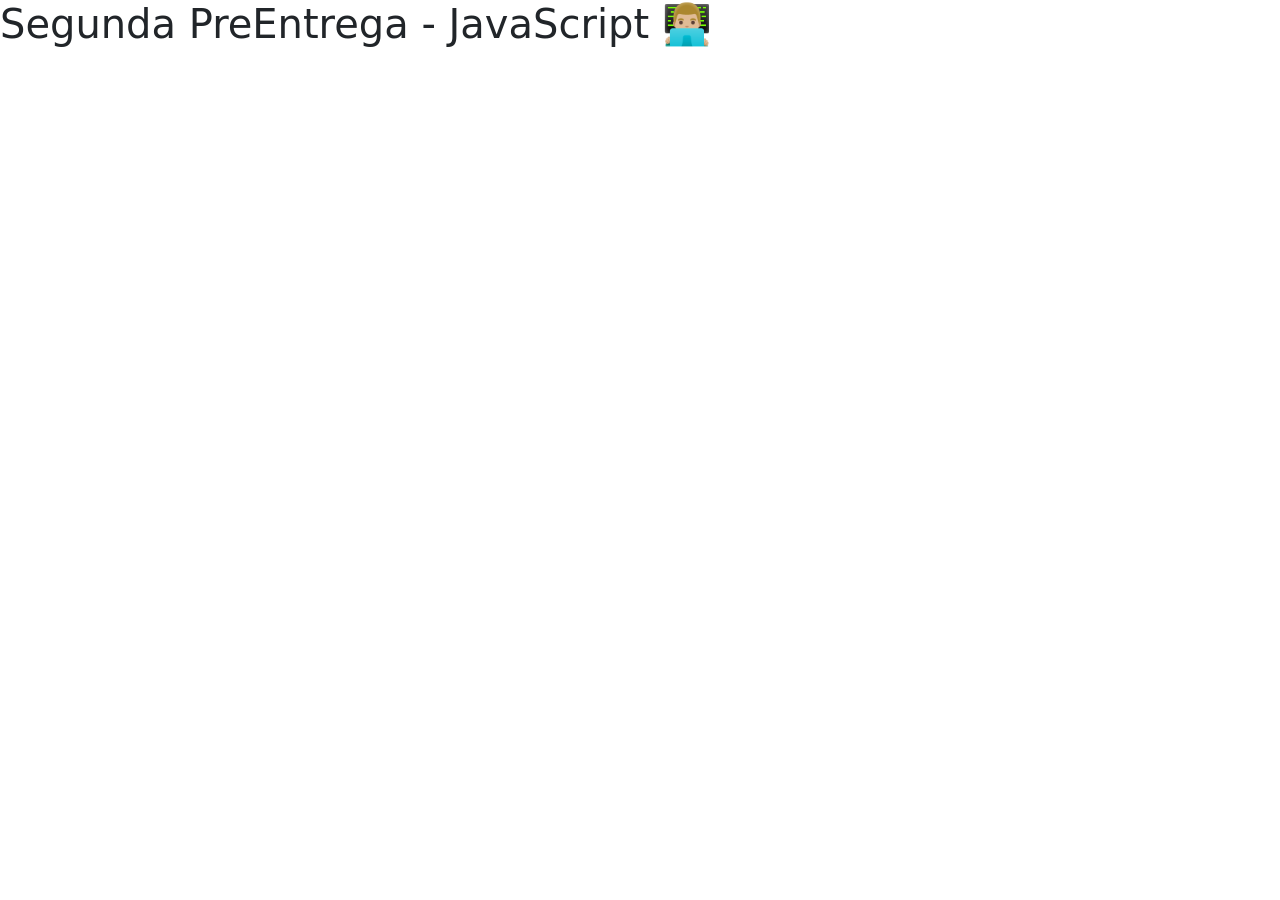
<file: index.html>
<!DOCTYPE html>
<html lang="en">
<head>
    <meta charset="UTF-8">
    <meta name="viewport" content="width=device-width, initial-scale=1.0">
    <link href="https://cdn.jsdelivr.net/npm/bootstrap@5.3.3/dist/css/bootstrap.min.css" rel="stylesheet" integrity="sha384-QWTKZyjpPEjISv5WaRU9OFeRpok6YctnYmDr5pNlyT2bRjXh0JMhjY6hW+ALEwIH" crossorigin="anonymous">
    <title>Segunda Pre Entrega - JavaScript - CoderHouse</title>
</head>
<body>
    <h1>Segunda PreEntrega - JavaScript 👨🏼‍💻</h1>
    
    <script src="https://cdn.jsdelivr.net/npm/bootstrap@5.3.3/dist/js/bootstrap.bundle.min.js" integrity="sha384-YvpcrYf0tY3lHB60NNkmXc5s9fDVZLESaAA55NDzOxhy9GkcIdslK1eN7N6jIeHz" crossorigin="anonymous"></script>
    <script src="clientes.js"></script>
    <script src="codigo.js"></script>

</body>
</html>
</file>
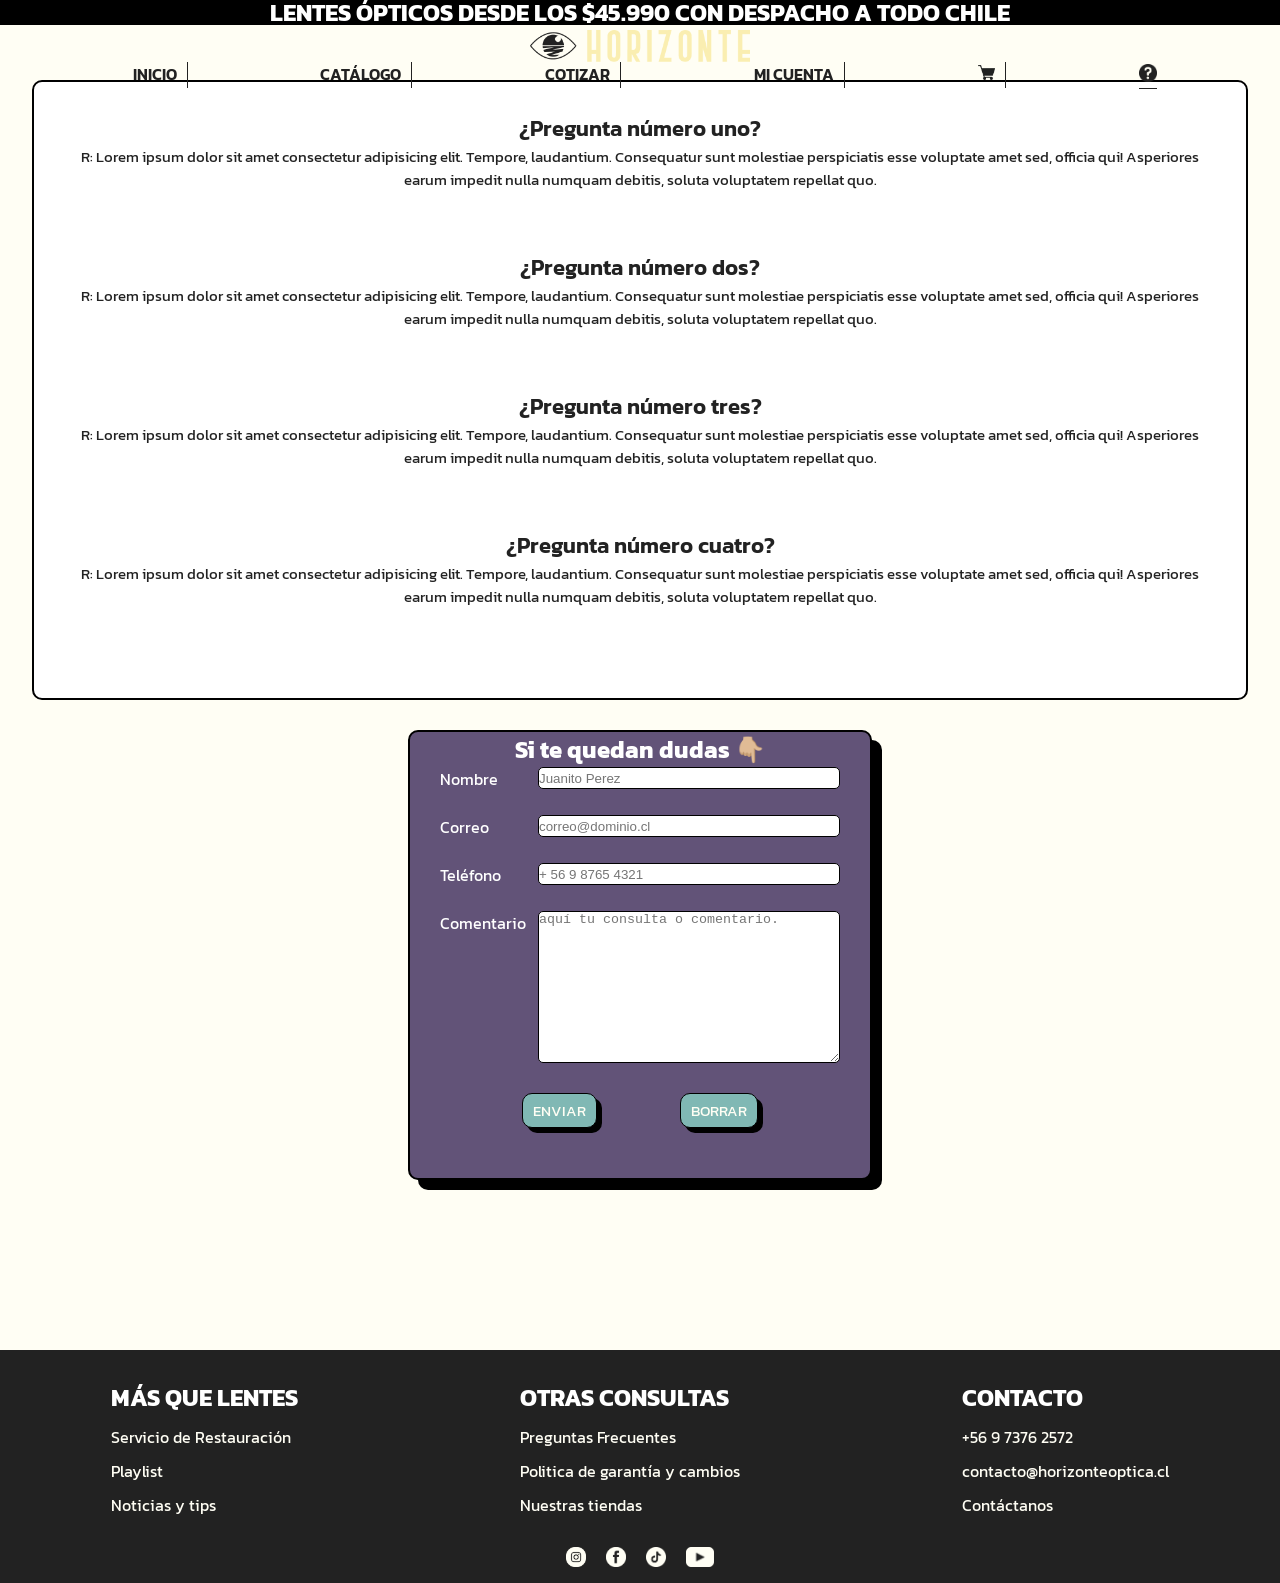
<file: pages/ayuda.html>
<!DOCTYPE html>
<html lang="en">
<head>
    <meta charset="UTF-8">
    <meta name="viewport" content="width=device-width, initial-scale=1.0">

    <title>Ópticas Horizonte - Catálogo</title>

    <link rel="shorcut icon" href ="../icons/ojoamarillo_favicon.png">
    <link rel="preconnect" href="https://fonts.googleapis.com">
    <link rel="preconnect" href="https://fonts.gstatic.com" crossorigin>
    <link href="https://fonts.googleapis.com/css2?family=Kanit:ital,wght@0,100;0,200;0,300;0,400;0,500;0,600;0,700;0,800;0,900;1,100;1,200;1,300;1,400;1,500;1,600;1,700;1,800;1,900&display=swap" rel="stylesheet">
    <link rel="stylesheet" href="../css/styles-ayuda.css">

</head>
<body>

    <header class="header">
        <div class="bannerOferta">
            <h1>LENTES ÓPTICOS DESDE LOS $45.990 CON DESPACHO A TODO CHILE</h1>
        </div>

        <div  class="bannerMenu"> 
            <a href="#" class="logoHeader">     
                <img src="../images/brand/horizonte_blackyellow.png" alt="">
            </a>
            <ul class="headerMenu">
                <li><a href="../index.html">INICIO</a></li>
                <li><a href="./catalogo.html">CATÁLOGO</a> </li>
                <li><a href="./cotizar.html">COTIZAR</a>  </li>
                <li><a href="./miCuenta.html">MI CUENTA</a></li>
                <li><a href="#" class="iconoCarrito">
                    <img src="../icons/carritoEeireblac.png" alt="">
                    </a>    </li>
                <li><a href="#" class="iconoAyuda currentPage">
                    <img src="../icons/helpIconBold.png" alt="">
                    </a></li>
            </ul>
        </div>
    </header>


    <main>
        <section class="sectionPregFrec">
            <article>
                <header>
                    ¿Pregunta número uno?
                </header>
                <p>
                    R: Lorem ipsum dolor sit amet consectetur adipisicing elit. Tempore, laudantium. Consequatur sunt molestiae perspiciatis esse voluptate amet sed, officia qui! Asperiores earum impedit nulla numquam debitis, soluta voluptatem repellat quo.
                </p>
            </article>
            <article>
                <header>
                    ¿Pregunta número dos?
                </header>
                <p>
                    R: Lorem ipsum dolor sit amet consectetur adipisicing elit. Tempore, laudantium. Consequatur sunt molestiae perspiciatis esse voluptate amet sed, officia qui! Asperiores earum impedit nulla numquam debitis, soluta voluptatem repellat quo.
                </p>
            </article>
            <article>
                <header>
                    ¿Pregunta número tres?
                </header>
                <p>
                    R: Lorem ipsum dolor sit amet consectetur adipisicing elit. Tempore, laudantium. Consequatur sunt molestiae perspiciatis esse voluptate amet sed, officia qui! Asperiores earum impedit nulla numquam debitis, soluta voluptatem repellat quo.
                </p>
            </article>
            <article>
                <header>
                    ¿Pregunta número cuatro?
                </header>
                <p>
                    R: Lorem ipsum dolor sit amet consectetur adipisicing elit. Tempore, laudantium. Consequatur sunt molestiae perspiciatis esse voluptate amet sed, officia qui! Asperiores earum impedit nulla numquam debitis, soluta voluptatem repellat quo.
                </p>
            </article>
        </section>
        <section class="sectionContacto">
            <form action="">
                <h2>Si te quedan dudas 👇🏼</h2>
                <section class="formularioContacto">   
                        <div><label for="name">Nombre</label>
                        <input type="text" name="userName" placeholder="Juanito Perez" required></div>
                        <br>
                        <div><label for="mail">Correo</label>
                        <input type="email" name="mail" placeholder="correo@dominio.cl" required></div>
                        <br>
                        <div><label for="tel">Teléfono</label>
                            <input type="tel" name="tel" placeholder="+ 56 9 8765 4321" required></div>
                        <br>
                        <div><label for="comment">Comentario</label>
                        <textarea name="textarea" rows="10" cols="50" placeholder="aquí tu consulta o comentario." required></textarea></div>
                </section>
                <section class="formBotones">
                    <input type="submit" value="ENVIAR" class="btn">
                    <input type="reset" value="BORRAR" class="btn">
                </section>
            </form>
        </section>

    </main>

    <footer>
        <section class="footerOptions">
            <section class="sectionMasQueLentes">
                <h2>MÁS QUE LENTES</h2>
                <ul class="footerList listMasQueLentes">
                    <li><a href="#">Servicio de Restauración</a></li>
                    <li><a href="#">Playlist</a></li>
                    <li><a href="#">Noticias y tips</a></li>
                </ul>
            </section>
            <section class="sectionOtrasConsultas">
                <h2>OTRAS CONSULTAS</h2>
                <ul class="footerList listOtrasConsultas">
                    <li><a href="#">Preguntas Frecuentes</a></li>
                    <li><a href="#">Politica de garantía y cambios</a></li>
                    <li><a href="#">Nuestras tiendas</a></li>
                </ul>
            </section>
            <section class="sectionContacto">
                <h2>CONTACTO</h2>
                <ul class="footerList listContacto">
                    <li><a href="">+56 9 7376 2572</a></li>
                    <li><a href="">contacto@horizonteoptica.cl</a></li>
                    <li><a href="">Contáctanos</a></li>
                </ul>
            </section>
        </section>
        <section class="bannerFinal">
            <li><ul class="listRRSS">
                <li>
                    <a href="">
                    <img src="../icons/iconInstaCircleFlowewhite.png" alt="">
                    </a></li>
                <li>
                    <a href="">
                    <img src="../icons/iconFaceCirWhite.png" alt="">
                    </a></li>
                <li>
                    <a href="">
                    <img src="../icons/iconTkWhite.png" alt="">
                    </a></li>
                <li>
                    <a href="">
                    <img src="../icons/iconYTWhite.png" alt="">
                </a></li>
            </ul></li>
        </section>
    </footer>

    

</body>
</html>
</file>
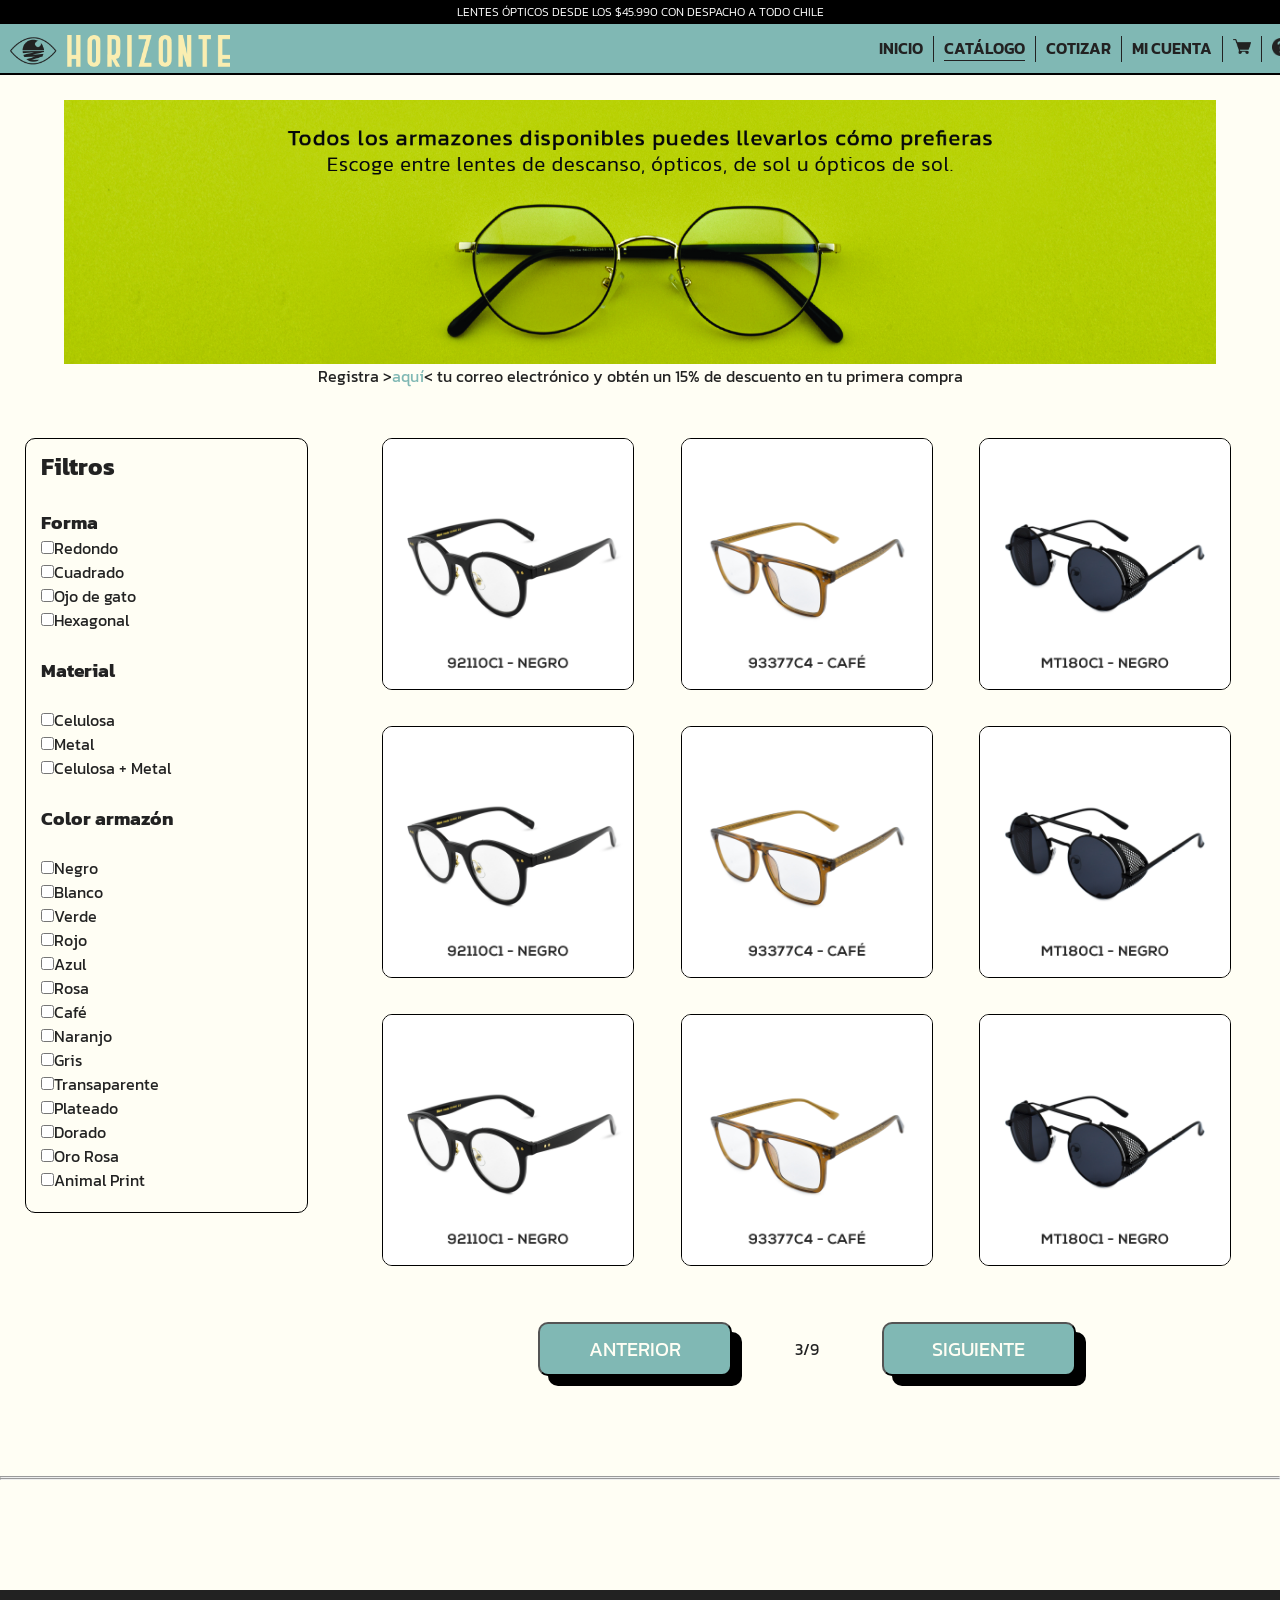
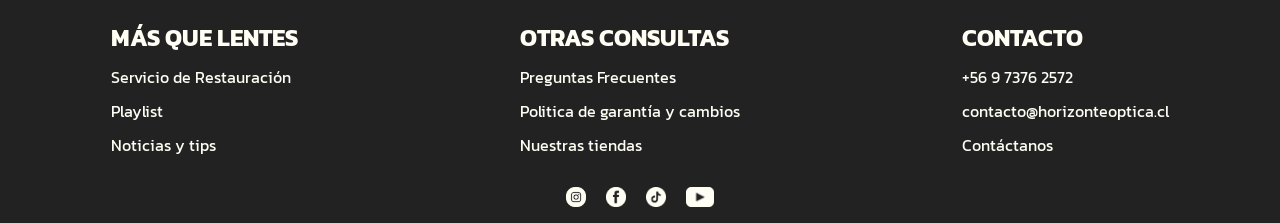
<file: pages/catalogo.html>
<!DOCTYPE html>
<html lang="en">
<head>
    <meta charset="UTF-8">
    <meta name="viewport" content="width=device-width, initial-scale=1.0">

    <title>Ópticas Horizonte - Catálogo</title>

    <link rel="shorcut icon" href ="../icons/ojoamarillo_favicon.png">
    <link rel="preconnect" href="https://fonts.googleapis.com">
    <link rel="preconnect" href="https://fonts.gstatic.com" crossorigin>
    <link href="https://fonts.googleapis.com/css2?family=Kanit:ital,wght@0,100;0,200;0,300;0,400;0,500;0,600;0,700;0,800;0,900;1,100;1,200;1,300;1,400;1,500;1,600;1,700;1,800;1,900&display=swap" rel="stylesheet">
    <link rel="stylesheet" href="../css/styles-catalogo.css">

</head>
<body>


<header class="header">
        <h6 class="bannerOferta">LENTES ÓPTICOS DESDE LOS $45.990 CON DESPACHO A TODO CHILE</h6>

    <div class="navBar"> 
        <a href="#" class="logoHeader">     
            <img src="../images/brand/horizonte_blackyellow.png" alt="">
        </a>
        <ul class="headerMenu">
            <li><a href="../index.html">INICIO</a></li>
            <li><a href="#" class="currentPage">CATÁLOGO</a> </li>
            <li><a href="./cotizar.html">COTIZAR</a>  </li>
            <li><a href="./miCuenta.html">MI CUENTA</a></li>
            <li><a href="#" class="iconoCarrito">
                <img src="../icons/carritoEeireblac.png" alt="">
                </a>    </li>
            <li><a href="../pages/ayuda.html" class="iconoAyuda">
                <img src="../icons/helpIconBold.png" alt="">
                </a></li>
        </ul>
    </div>
</header>

<main>
<section class="landingCatalogo">
    <section class="fotoInfoCatalogo">
    <img src="../images/catalogo/fotoInfoCatalogo.jpg" alt=""> 
    <article class="textoInfoCatalogo">
        <p>Registra ></p><br>
        <a href="./miCuenta.html">aquí</a>
        <p>< tu correo electrónico y obtén un 15% de descuento en tu primera compra</p>
    </article>
    </section>
</section>
<section class="catalogo">
    <section class="menuCatalogo">
        <h2>Filtros</h2>
        <br>
        <section class="sectionForma">
        <label for="filtroForma"><h3>Forma</h3></label>
            <input type="checkbox" name="filtroForma"
            value="formaRedondo">Redondo
            <br>
            <input type="checkbox" name="filtroForma"
            value="formaCuadrado">Cuadrado
            <br>
            <input type="checkbox" name="filtroForma"
            value="formaOjoDeGato">Ojo de gato
            <br>
            <input type="checkbox" name="filtroForma"
            value="formaHexagonal">Hexagonal
            <br>
        </section>
        <br>
        <section class="sectionMaterial">
        <label for="filtroMaterial"><h3>Material</h3></label>
            <br>
            <input type="checkbox" name="filtroMaterial"
            value="materialCelulosa">Celulosa
            <br>
            <input type="checkbox" name="filtroMaterial"
            value="materialMetal">Metal
            <br>
            <input type="checkbox" name="filtroMaterial"
            value="materialCelulosaMasMetal">Celulosa + Metal
        </section>
        <br>
        <section class="sectionColor">
            <label for="filtroColor"><h3>Color armazón</h3></label>
                <br>
                <input type="checkbox" name="filtroColor"
                value="colorNegro">Negro
                <br>
                <input type="checkbox" name="filtroColor"
                value="colorBlanco">Blanco
                <br>
                <input type="checkbox" name="filtroColor"
                value="colorVerde">Verde
                <br>
                <input type="checkbox" name="filtroColor"
                value="colorRojo">Rojo
                <br>
                <input type="checkbox" name="filtroColor"
                value="colorAzul">Azul
                <br>
                <input type="checkbox" name="filtroColor"
                value="coloRosa">Rosa
                <br>
                <input type="checkbox" name="filtroColor"
                value="colorCafe">Café
                <br>
                <input type="checkbox" name="filtroColor"
                value="colorNaranjo">Naranjo
                <br>
                <input type="checkbox" name="filtroColor"
                value="coloGris">Gris
                <br>
                <input type="checkbox" name="filtroColor"
                value="colorTransparente">Transaparente
                <br>
                <input type="checkbox" name="filtroColor"
                value="colorPlateado">Plateado
                <br>
                <input type="checkbox" name="filtroColor"
                value="colorDorado">Dorado
                <br>
                <input type="checkbox" name="filtroColor"
                value="colorOroRosa">Oro Rosa
                <br>
                <input type="checkbox" name="filtroColor"
                value="colorAnimalPrint">Animal Print
                <br>
        </section>
    </section>
    <section class="sectionLentesCatalogo">
        <section class="lentesCatalogo">
            <a href="#" class="catLente01">
                <img src="../images/lentes/92110.jpg" alt="">
            </a>
            <a href="#" class="catLente02">
                <img src="../images/lentes/93377C4.jpg" alt="">
            </a>
            <a href="#" class="catLente03">
                <img src="../images/lentes/MT180C1.jpg" alt="">
            </a>
            <a href="#" class="catLente04">
                <img src="../images/lentes/92110.jpg" alt="">
            </a>
            <a href="#" class="catLente05">
                <img src="../images/lentes/93377C4.jpg" alt="">
            </a>
            <a href="#" class="catLente06">
                <img src="../images/lentes/MT180C1.jpg" alt="">
            </a>
            <a href="#" class="catLente07">
                <img src="../images/lentes/92110.jpg" alt="">
            </a>
            <a href="#" class="catLente08">
                <img src="../images/lentes/93377C4.jpg" alt="">
            </a>
            <a href="#" class="catLente09">
                <img src="../images/lentes/MT180C1.jpg" alt="">
            </a>
        </section>
    <div class="botonesCatalogo">
        <button class="boton01 btnAnterior">ANTERIOR</button>
        <P>3/9</P>
        <button class="boton01 btnSiguiente">SIGUIENTE</button>
    </div>
    </section>
</section>

    <hr>
    <hr>

</main>

<footer>
    <section class="footerOptions">
        <section class="sectionMasQueLentes">
            <h2>MÁS QUE LENTES</h2>
            <ul class="footerList listMasQueLentes">
                <li><a href="#">Servicio de Restauración</a></li>
                <li><a href="#">Playlist</a></li>
                <li><a href="#">Noticias y tips</a></li>
            </ul>
        </section>
        <section class="sectionOtrasConsultas">
            <h2>OTRAS CONSULTAS</h2>
            <ul class="footerList listOtrasConsultas">
                <li><a href="#">Preguntas Frecuentes</a></li>
                <li><a href="#">Politica de garantía y cambios</a></li>
                <li><a href="#">Nuestras tiendas</a></li>
            </ul>
        </section>
        <section class="sectionContacto">
            <h2>CONTACTO</h2>
            <ul class="footerList listContacto">
                <li><a href="">+56 9 7376 2572</a></li>
                <li><a href="">contacto@horizonteoptica.cl</a></li>
                <li><a href="">Contáctanos</a></li>
            </ul>
        </section>
    </section>
    <section class="bannerFinal">
        <li><ul class="listRRSS">
            <li>
                <a href="">
                <img src="../icons/iconInstaCircleFlowewhite.png" alt="">
                </a></li>
            <li>
                <a href="">
                <img src="../icons/iconFaceCirWhite.png" alt="">
                </a></li>
            <li>
                <a href="">
                <img src="../icons/iconTkWhite.png" alt="">
                </a></li>
            <li>
                <a href="">
                <img src="../icons/iconYTWhite.png" alt="">
            </a></li>
        </ul></li>
    </section>
</footer>

    

</body>
</html>
</file>
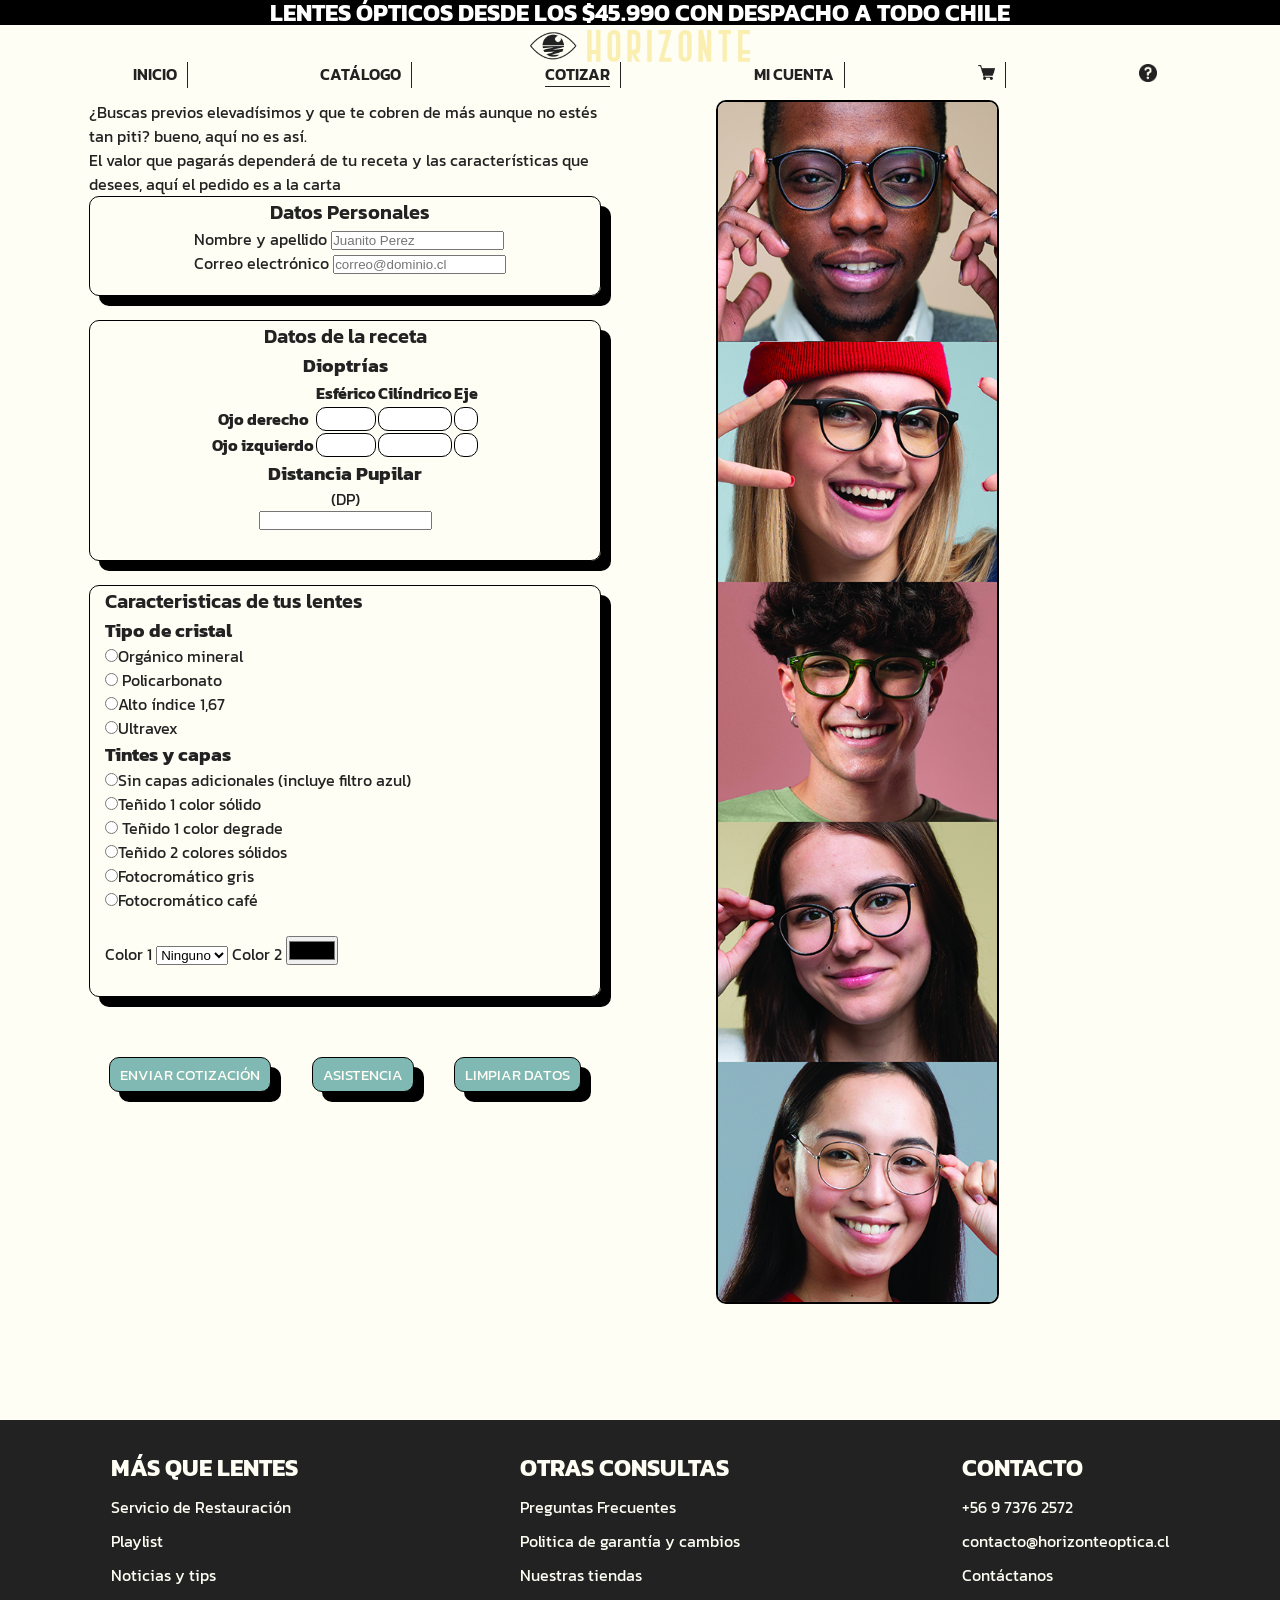
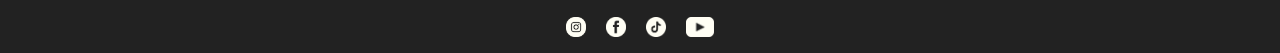
<file: pages/cotizar.html>
<!DOCTYPE html>
<html lang="en">
<head>
    <meta charset="UTF-8">
    <meta name="viewport" content="width=device-width, initial-scale=1.0">

    <title>Ópticas Horizonte - Catálogo</title>

    <link rel="shorcut icon" href ="../icons/ojoamarillo_favicon.png">
    <link rel="preconnect" href="https://fonts.googleapis.com">
    <link rel="preconnect" href="https://fonts.gstatic.com" crossorigin>
    <link href="https://fonts.googleapis.com/css2?family=Kanit:ital,wght@0,100;0,200;0,300;0,400;0,500;0,600;0,700;0,800;0,900;1,100;1,200;1,300;1,400;1,500;1,600;1,700;1,800;1,900&display=swap" rel="stylesheet">
    <link rel="stylesheet" href="../css/styles-cotizar.css">

</head>
<body>

    <header class="header">
        <div class="bannerOferta">
            <h1>LENTES ÓPTICOS DESDE LOS $45.990 CON DESPACHO A TODO CHILE</h1>
        </div>

        <div  class="bannerMenu"> 
            <a href="#" class="logoHeader">     
                <img src="../images/brand/horizonte_blackyellow.png" alt="">
            </a>
            <ul class="headerMenu">
                <li><a href="../index.html">INICIO</a></li>
                <li><a href="./catalogo.html">CATÁLOGO</a> </li>
                <li><a href="#" class="currentPage">COTIZAR</a>  </li>
                <li><a href="./miCuenta.html">MI CUENTA</a></li>
                <li><a href="#" class="iconoCarrito">
                    <img src="../icons/carritoEeireblac.png" alt="">
                    </a>    </li>
                <li><a href="../pages/ayuda.html" class="iconoAyuda">
                    <img src="../icons/helpIconBold.png" alt="">
                    </a></li>
            </ul>
        </div>
    </header>


    <main>
    <section class="cuerpoCotizador">
        <section class="sectionCotizador">
            <section class="textoCotizador">
                <p>¿Buscas previos elevadísimos y que te cobren de más aunque no estés tan piti? bueno, aquí no es así.
                </p>
                <p>El valor que pagarás dependerá de tu receta y las características que desees, aquí el pedido es a la carta 
                </p>
            </section>
            <section class="datosCotizador">
            <form action="">
                <section class="formDatosPersonales">
                    <h2>Datos Personales</h2>
                        <section class="inputDatosPersonales">   
                        <label for="name">Nombre y apellido</label>
                        <input type="text" id="name" name="userName" placeholder="Juanito Perez" required>
                        <br>
                        <label for="mail">Correo electrónico</label>
                        <input type="mail" name="mail" placeholder="correo@dominio.cl" required>
                        </section>
                </section>
                <br>
                <section class="formDatosDeReceta">
                    <h2>Datos de la receta</h2>
                    <h3>Dioptrías</h3>
                    <table>
                        <colgroup>
                            <col span="1">
                            <col span="3" style="background-color: #ffffff;">
                        </colgroup>
                        
                        <thead>
                        </thead>
                        <tr>
                            <th></th>
                            <th>Esférico</th>
                            <th>Cilíndrico</th>
                            <th>Eje</th>
                        </tr>
                        <tr>
                            <th>Ojo derecho</th>
                            <td></td>
                            <td></td>
                            <td></td>
                        </tr>
                        <tr>
                            <th>Ojo izquierdo</th>
                            <td></td>
                            <td></td>
                            <td></td>
                        </tr>
                    </table>
                    <h3>Distancia Pupilar</h3>
                    <label for="DP">(DP)</label>
                    <input type="number" name="DP">
                </section>
                <br>
                <section class="formCaracLentes">
                    <h2>Caracteristicas de tus lentes</h2>
                    <div class="inputTipoCristal">
                        <h3>Tipo de cristal</h3>
                        <div class="selectTipoCristal">
                            <label for="tipoCristal"></label>
                            <input type="radio" name="tipoCristal" value="cristalOrganico">Orgánico mineral
                            <br>
                            <input type="radio" name="tipoCristal value="cristalPolicarbonato"> Policarbonato
                            <br>
                            <input type="radio" name="tipoCristal" value="cristalAltoIndice">Alto índice 1,67
                            <br>
                            <input type="radio" name="tipoCristal" value="cristalUltravez">Ultravex
                        </div>
                    </div>
                    <div class="inputTinteCapas">
                        <h3>Tintes y capas</h3>
                        <div class="selectTinteCapa">
                            <label for="tipoCristal"></label>
                            <input type="radio" name="tinteCapas" value="sinTinte">Sin capas adicionales (incluye filtro azul)
                            <br>
                            <input type="radio" name="tinteCapas" value="tinte1ColorSolido">Teñido 1 color sólido
                            <br>
                            <input type="radio" name="tinteCapas value="tinte1ColorDegrade"> Teñido 1 color degrade
                            <br>
                            <input type="radio" name="tinteCapas" value="tinte2ColorSolido">Teñido 2 colores sólidos
                            <br>
                            <input type="radio" name="tinteCapas" value="tinteFotoGris">Fotocromático gris
                            <br>
                            <input type="radio" name="tinteCapas" value="tinteFotoCafe">Fotocromático café
                        </div>
                    </div>
                    <br>
                    <div class="tinteColores">
                            <label for="tinteColor1">Color 1</label>
                                <select name="tinteColor1" id="">
                                    <option value="none">Ninguno</option>
                                    <option value="black">Negro</option>
                                    <option value="brown">Café</option>    
                                    <option value="green">Verde</option>
                                    <option value="blue">Azul</option>
                                    <option value="yellow">Amarillo</option>
                                    <option value="red">Rojo</option>
                                    <option value="pink">Rosado</option>
                                    <option value="purple">Morado</option>
                                </select>
                            <label for="tinteColor2">Color 2</label>
                            <input type="color" name="tintecolor2" id="">
                    </div>
                </section>
                <section class="formBotones">
                    <input type="submit" value="ENVIAR COTIZACIÓN" class="btn">
                    <a href="./ayuda.html"><input type="button" value="ASISTENCIA" class="btn"></a>
                    <input type="reset" value="LIMPIAR DATOS" class="btn">
                </section>
            </form>
            </section>
        </section>
        <section class="collageCotizador">
            <img src="../images/cotizador/collage_vertical.jpg" alt="">
        </section>
    </section>
    </main>

    <footer>
        <section class="footerOptions">
            <section class="sectionMasQueLentes">
                <h2>MÁS QUE LENTES</h2>
                <ul class="footerList listMasQueLentes">
                    <li><a href="#">Servicio de Restauración</a></li>
                    <li><a href="#">Playlist</a></li>
                    <li><a href="#">Noticias y tips</a></li>
                </ul>
            </section>
            <section class="sectionOtrasConsultas">
                <h2>OTRAS CONSULTAS</h2>
                <ul class="footerList listOtrasConsultas">
                    <li><a href="#">Preguntas Frecuentes</a></li>
                    <li><a href="#">Politica de garantía y cambios</a></li>
                    <li><a href="#">Nuestras tiendas</a></li>
                </ul>
            </section>
            <section class="sectionContacto">
                <h2>CONTACTO</h2>
                <ul class="footerList listContacto">
                    <li><a href="">+56 9 7376 2572</a></li>
                    <li><a href="">contacto@horizonteoptica.cl</a></li>
                    <li><a href="">Contáctanos</a></li>
                </ul>
            </section>
        </section>
        <section class="bannerFinal">
            <li><ul class="listRRSS">
                <li>
                    <a href="">
                    <img src="../icons/iconInstaCircleFlowewhite.png" alt="">
                    </a></li>
                <li>
                    <a href="">
                    <img src="../icons/iconFaceCirWhite.png" alt="">
                    </a></li>
                <li>
                    <a href="">
                    <img src="../icons/iconTkWhite.png" alt="">
                    </a></li>
                <li>
                    <a href="">
                    <img src="../icons/iconYTWhite.png" alt="">
                </a></li>
            </ul></li>
        </section>
    </footer>

    

</body>
</html>
</file>
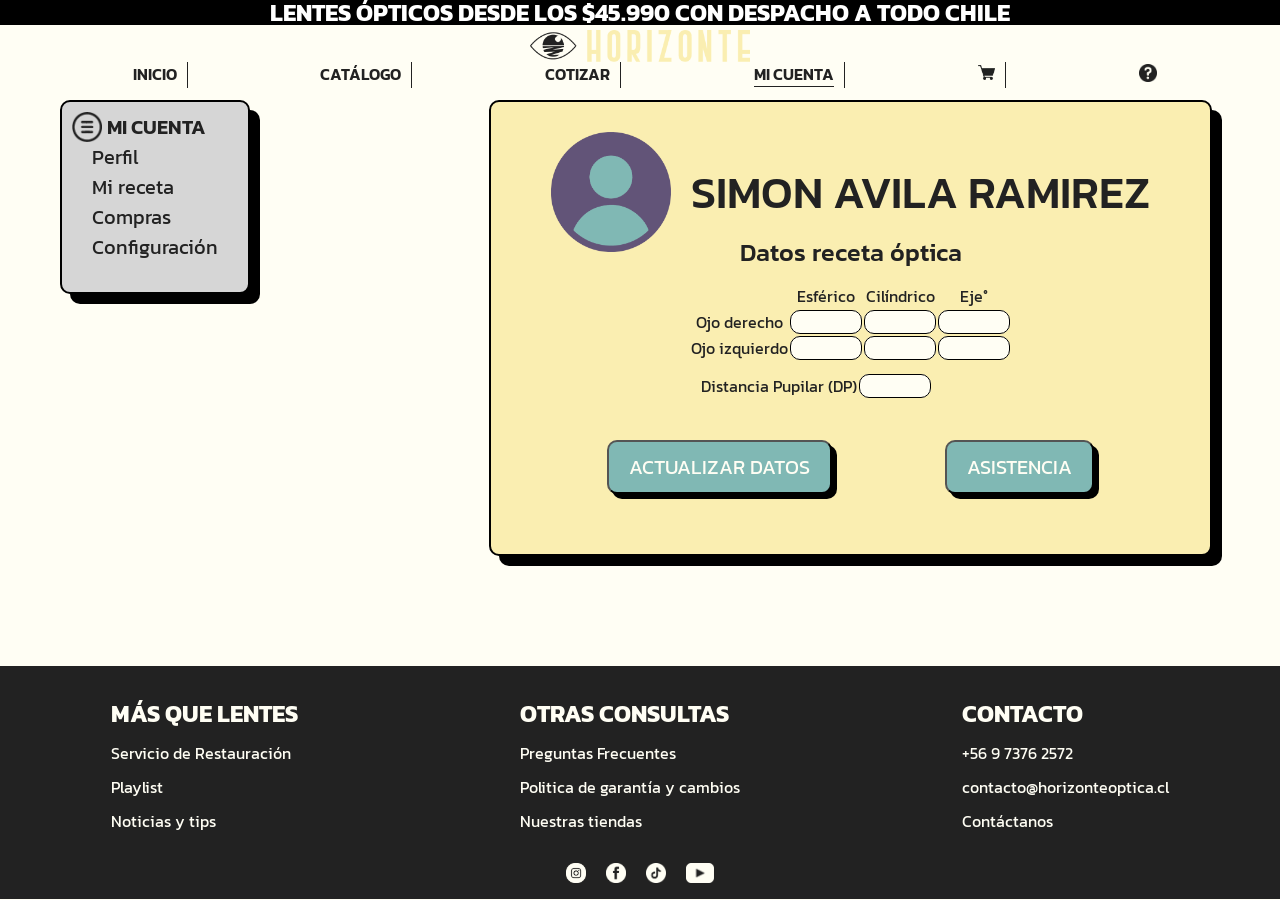
<file: pages/miCuenta.html>
<!DOCTYPE html>
<html lang="en">
<head>
    <meta charset="UTF-8">
    <meta name="viewport" content="width=device-width, initial-scale=1.0">

    <title>Ópticas Horizonte - Catálogo</title>

    <link rel="shorcut icon" href ="../icons/ojoamarillo_favicon.png">
    <link rel="preconnect" href="https://fonts.googleapis.com">
    <link rel="preconnect" href="https://fonts.gstatic.com" crossorigin>
    <link href="https://fonts.googleapis.com/css2?family=Kanit:ital,wght@0,100;0,200;0,300;0,400;0,500;0,600;0,700;0,800;0,900;1,100;1,200;1,300;1,400;1,500;1,600;1,700;1,800;1,900&display=swap" rel="stylesheet">
    <link rel="stylesheet" href="../css/styles-miCuenta.css">

</head>
<body>

    <header class="header">
        <div class="bannerOferta">
            <h1>LENTES ÓPTICOS DESDE LOS $45.990 CON DESPACHO A TODO CHILE</h1>
        </div>

        <div  class="bannerMenu"> 
            <a href="#" class="logoHeader">     
                <img src="../images/brand/horizonte_blackyellow.png" alt="">
            </a>
            <ul class="headerMenu">
                <li><a href="../index.html">INICIO</a></li>
                <li><a href="./catalogo.html">CATÁLOGO</a> </li>
                <li><a href="./cotizar.html">COTIZAR</a>  </li>
                <li><a href="#" class="currentPage">MI CUENTA</a></li>
                <li><a href="#"class="iconoCarrito">
                    <img src="../icons/carritoEeireblac.png" alt="">
                    </a>    </li>
                <li><a href="./ayuda.html" class="iconoAyuda">
                    <img src="../icons/helpIconBold.png" alt="">
                    </a></li>
            </ul>
        </div>
    </header>

    <main>
        <section class="sectionProfile">
            <section class="menuProfile">
                    <header class="tituloMenuProfile">
                        <img src="../icons/iconMenuEeireblack.png" alt="">
                        <p> MI CUENTA</p>
                    </header>
                    <article class="navMenuProfile">
                        <a href="#">Perfil</a>
                        <a href="#">Mi receta</a>
                        <a href="#">Compras</a>
                        <a href="#">Configuración</a>
                    </article>
            </section>
            <section class="resumeProfile">
                <header class="nombreResumeProfile">
                    <img src="../icons/profileIcon.png" alt="">
                    <p>SIMON AVILA RAMIREZ</p>   
                </header>
                <div class="tablasDatosReceta">
                    <p class="tituloTablaDiop">Datos receta óptica</p>
                    <section class="tablas">
                        <table class="tablaDiop">
                        <colgroup>
                            <col span="1">
                            <col span="3" style="background-color: #FFFEF4;">
                        </colgroup>
                        
                        <tr>
                            <th></th>
                            <th>Esférico</th>
                            <th>Cilíndrico</th>
                            <th>Eje°</th>
                        </tr>
                        <tr>
                            <th>Ojo derecho</th>
                            <td></td>
                            <td></td>
                            <td></td>
                        </tr>
                        <tr>
                            <th>Ojo izquierdo</th>
                            <td></td>
                            <td></td>
                            <td></td>
                        </tr>
                        </table>
                        <table class="tablaDP">
                        <tr>
                            <th>Distancia Pupilar (DP)</th>
                            <td></td>
                            <col span="1">
                            <col span="3" style="background-color: #FFFEF4;">
                        </tr>
                        </table>
                    </section>
                </div>
                <section class="botonesReceta">
                    <button class="btn actualizar">ACTUALIZAR DATOS</button>
                    <a href="./ayuda.html"><button class="btn asistencia">ASISTENCIA</button></a>
                </section>
            </section>
        </section>
    </main>

    <footer>
        <section class="footerOptions">
            <section class="sectionMasQueLentes">
                <h2>MÁS QUE LENTES</h2>
                <ul class="footerList listMasQueLentes">
                    <li><a href="#">Servicio de Restauración</a></li>
                    <li><a href="#">Playlist</a></li>
                    <li><a href="#">Noticias y tips</a></li>
                </ul>
            </section>
            <section class="sectionOtrasConsultas">
                <h2>OTRAS CONSULTAS</h2>
                <ul class="footerList listOtrasConsultas">
                    <li><a href="#">Preguntas Frecuentes</a></li>
                    <li><a href="#">Politica de garantía y cambios</a></li>
                    <li><a href="#">Nuestras tiendas</a></li>
                </ul>
            </section>
            <section class="sectionContacto">
                <h2>CONTACTO</h2>
                <ul class="footerList listContacto">
                    <li><a href="">+56 9 7376 2572</a></li>
                    <li><a href="">contacto@horizonteoptica.cl</a></li>
                    <li><a href="">Contáctanos</a></li>
                </ul>
            </section>
        </section>
        <section class="bannerFinal">
            <li><ul class="listRRSS">
                <li>
                    <a href="">
                    <img src="../icons/iconInstaCircleFlowewhite.png" alt="">
                    </a></li>
                <li>
                    <a href="">
                    <img src="../icons/iconFaceCirWhite.png" alt="">
                    </a></li>
                <li>
                    <a href="">
                    <img src="../icons/iconTkWhite.png" alt="">
                    </a></li>
                <li>
                    <a href="">
                    <img src="../icons/iconYTWhite.png" alt="">
                </a></li>
            </ul></li>
        </section>
    </footer>
</body>
</html>
</file>
<file: css/styles-ayuda.css>
@import url(mainStyle.css);
@import url(botones.css);

    .sectionPregFrec{ 
        background-color: #FFFFFF;
        width: 90%;
        margin: auto;
        margin-top: 80px;
        display: flex;
        flex-direction: column;
        align-items: center;
        text-align: center;
        padding: 30px 30px;
        border: 2px solid #000000;
        border-radius: 10px;

        article{
            margin-bottom: 60px;
            padding: 0 15px;
        }
        header{
            font-size: 22px;
            font-weight: 600;}
        p{
            font-size: 15px;}
    }
.sectionContacto{
    }
    .sectionContacto form{
        background-color: #625378;
        border-radius: 10px;
        border: 2px solid #000000;
        box-shadow: 10px 10px 0 0 #000000;
        display: flex;
        flex-direction: column;
        flex-wrap: wrap;
        align-items: center;
        justify-content: space-between;
        margin: 30px auto 60px auto;
        padding: 0 30px 50px 30px;
        width: fit-content
        
    }
    h2{
        color: #FFFFFF;
    }
    .formularioContacto {
        color: #FFFFFF;
        font-family: "Kanit", sans-serif;
        textarea{
            width: 300px; 
            border: 1.5px solid #000000;
            border-radius: 5px;           
            }   
        input{
            width: 300px;
            height: 20px;
            border: 1.5px solid #000000;
            border-radius: 5px;
        }
        div{
            display: flex;
            justify-content: space-between;
            width: 400px;
        }
    }
    .formBotones{
        display: flex;
        flex-direction: row;
        align-items: center;
        width: 400PX;
        padding: 30px 0 0 0 ;
        justify-content: space-evenly;
    }
        .btn{
            font-family: "Kanit", sans-serif;
            width: fit-content;
            height: fit-content;
            padding: 5px 10px;
            font-size: 15px;
            background-color: #80b8b4;
            color: #FFFEF4;
            display: flex;
            justify-content: center;
            text-align: center;
            border-radius: 10px;
            border: 1.5px solid #000000;
            /* offset-x | offset-y | blur-radius | spread-radius | color */
            box-shadow: 5px 5px 0px 0px #000000;}
            .btn:hover{
                background-color: #faeeb1;
                color: #222222;}
</file>
<file: css/styles-catalogo.css>
@import url(mainStyle.css);
@import url(botones.css);
@import url(footer.css);
@import url(header.css);

/* FOTO RECIEVER CATALOGO*/
.landingCatalogo{
    position: relative;
    display: flex;
    justify-content: center;
    top: 100px;
    margin-bottom: 150px;
    font-size: 1rem;
}

    .fotoInfoCatalogo{
        position: relative;
        display: flex;
        flex-direction: column;
        justify-content: center;
        align-items: center;
    }
    .fotoInfoCatalogo img{
    width: 90%;
    }

    .fotoInfoCatalogo a{
        text-decoration: none;
        color: #80B8B4 ;
    }

    .textoInfoCatalogo{
        display: flex;
        flex-direction: row;
        align-items: center;
    }

.catalogo{
    display: flex;
    flex-direction: row;
    flex-wrap: nowrap;
    justify-content: space-around;
    margin-bottom: 100px ;
}
    .menuCatalogo{
        border: 1.5px solid #000000;
        border-radius: 10px;
        height:fit-content;
        width: 20vw;
        padding: 10px 10px 20px 15px;
    }
    .lentesCatalogo{
        width:70vw;
        display: flex;
        flex-wrap: wrap;
        justify-content: space-around;
        margin-bottom: 20px;
    }
    .lentesCatalogo img{
        height: 250px;
        border: 1.5px solid #000000;
        border-radius: 10px;
        margin-bottom: 30px;
    }
    .botonesCatalogo{
        display: flex;
        padding: 0 20% 0 20%;
        flex-direction: row;
        justify-content: space-between;
        align-items: center;
    }
    .boton01 {
        height: 30px;
    }

    @media(max-width: 480px){
        .botonesCatalogo{
            display: flex;
            padding: 0 0 0 0;
            flex-direction: row;
            justify-content: space-around;
            align-items: center;}

            .boton01 {
                width: 110px;
                height: 20px;
                font-size: 1rem;
                }
            }
        
    }
</file>
<file: css/styles-cotizar.css>
@import url(mainStyle.css);
@import url(botones.css);

.cuerpoCotizador{
    display: flex;
    flex-direction: row;
    justify-content: space-around;
    width: 80vw;
    margin-top: 100px;

}
.collageCotizador img{
    height: 1200px;
    border-radius: 10px;
    border: 2px solid #000000;
}
.sectionCotizador{
    width: 40vw;
    padding: 0 5vw 0 5vw;
    margin-bottom: 150px;

}
.sectionCotizador h2{
        font-size: 20px;
        font-weight: 600;
}
.textoCotizador{
}
    .datosCotizador{
        padding: 0 0 30px 0;
    }
    .datosCotizador label{
    }
        .formDatosPersonales{
            border: 1.5px solid #000000;
            box-shadow: 10px 10px 0 0 #000000;
            border-radius: 10px;
            padding: 0 0 20px 10px;
            display: flex;
            flex-direction: column;
            align-items: center;
        }
        .formDatosDeReceta{
            display: flex;
            flex-direction: column;
            align-items: center;
            border: 1.5px solid #000000;            
            box-shadow: 10px 10px 0 0 #000000;
            border-radius: 10px;
            padding: 0 15px 30px 15px;
        }
        table
        td {
        border: 1px solid #000000;
        border-radius: 10px;
        }

        th{ background-color: #fffef4;
        }
        
        thead {
        color: #222222;
        }

    .formCaracLentes{
        border: 1.5px solid #000000;
        box-shadow: 10px 10px 0 0 #000000;
        border-radius: 10px;
        display: flex;
        flex-direction: column;
        align-items: left;
        padding: 0 15px 30px 15px;
    }
    .inputTipoCristal{
        display: flex;
        flex-direction: column;
        padding: 0 0 0 0;
        
    }
    .formBotones{
        display: flex;
        flex-direction: row;
        align-items: center;
        padding: 60px 0 0 0 ;
        justify-content: space-around;
    }
    .btn{
        font-family: "Kanit", sans-serif;
        width: fit-content;
        height: fit-content;
        padding: 5px 10px;
        font-size: 15px;
        background-color: #80b8b4;
        color: #FFFEF4;
        display: flex;
        justify-content: center;
        text-align: center;
        border: 1.5px solid #000000;
        border-radius: 10px;
        /* offset-x | offset-y | blur-radius | spread-radius | color */
        box-shadow:  10px 10px 0px 0px #000000;}
    .btn:hover{
            background-color: #faeeb1;
            color: #222222;}
</file>
<file: css/styles-miCuenta.css>
@import url(mainStyle.css);
@import url(botones.css);

.sectionProfile{
    margin: 80px 0 0 30px;
    padding: 20px 0 0 30px;
    width: 90vw;
    display: flex;
    flex-direction: row;
    justify-content: space-between;
}
    .menuProfile{
        background-color:#D6D6D6;
        border: 2px solid #000000;
        border-radius: 10px;
        padding: 10px 30px 30px 10px;
        width: fit-content;
        height: fit-content;
        display: flex;
        flex-direction: column;
        align-items: flex-start;
        box-shadow:  10px 10px 0px 0px #000000;
    }
        .menuProfile img{
            height: 30px;
            margin-right: 5px;
        }
        .tituloMenuProfile{
            display: flex;
            flex-direction: row;
            align-items: center;
            justify-content: space-between;
            width: fit-content;
            padding: 0px 0 0 px;
            font-size: 20px;
            font-weight: 600;
        }

        .navMenuProfile{
            display: flex;
            flex-direction: column;
            font-size: 20px;
            padding: 0 0 0 20px;
        }
        .navMenuProfile li{
            list-style: none;
        }

        .navMenuProfile a{
            color: #222222;
            text-decoration: none;
        }

        .navMenuProfile a:hover{
            color: #faeeb1;
        }
    .resumeProfile{
        background-color: #FAEEB1;
        padding: 30px 60px 60px 60px;
        border: 2px solid #000000;
        border-radius: 10px;
        box-shadow:  10px 10px 0px 0px #000000;
    }   .nombreResumeProfile{
            padding: 0x;
            display: flex;
            flex-direction: row;
            justify-content: space-around;
            align-items: center;
            width: fit-content;
        }
            .nombreResumeProfile{
                font-size: 45px;
                font-weight: 500;
                line-height: 0;
            }
            .nombreResumeProfile img{
            height: 120px;
            margin: 0 20px 0 0;
            }
        
            .resumeProfile table
            td {
            border: 1.5px solid #000000;
            border-radius: 10px;

            width: 70px;
            }
            th{
                background-color: #FAEEB1;
                font-weight: 400;
            }
    .tablasDatosReceta{
        display: flex;
        flex-direction: column;
        justify-content: center;
        align-items: center;
    }
        .tituloTablaDiop{
            font-size:25px;
            font-weight: 500;
            line-height: 0;
            margin-bottom: 30px;
        }
        .tablaDP{
            margin: 10px;
        }
        .botonesReceta{
            margin-top: 30px;
            display: flex;
            flex-direction: row;
            justify-content: space-around;
    }
    .btn{
        font-family: "Kanit", sans-serif;
        width: fit-content;
        height: fit-content;
        padding: 10px 20px;
        font-size: 20px;
        background-color: #80b8b4;
        color: #FFFEF4;
        display: flex;
        justify-content: center;
        text-align: center;
        border-radius: 10px;
        /* offset-x | offset-y | blur-radius | spread-radius | color */
        box-shadow:  5px 5px 0px 0px #000000;
        }
        .btn:hover{
            background-color: #625378;
            color: #FFFFFF;
        }
</file>
